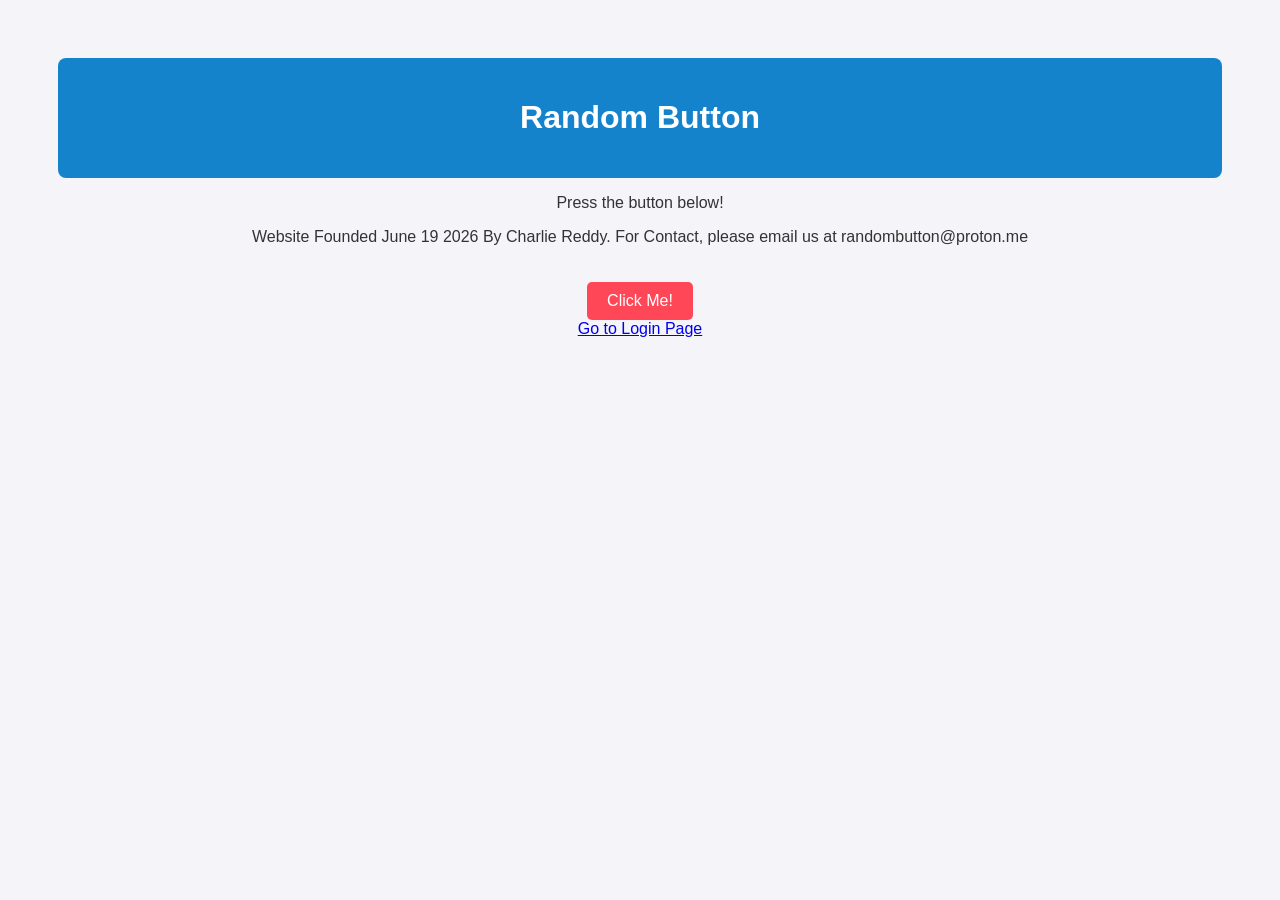
<file: index.html>
<!DOCTYPE html>
<html lang="en">
<head>
    <meta charset="UTF-8">
    <meta name="viewport" content="width=device-width, initial-scale=1.0">
    <title>Random Button</title>
   <link rel="icon" type="image/x-icon" href="/favicon.ico">
    <!-- Link the CSS file below --> 
    <link rel="stylesheet" href="style.css">
</head>
<body>

    <header>
        <h1>Random Button  </h1>
    </header>

    <main>
        <p>Press the button below!</p>
        <p>Website Founded June 19 2026 By Charlie Reddy. For Contact, please email us at randombutton@proton.me</p>
        <button id="action-btn">Click Me!</button>
    </main>

    <!-- Link the JavaScript file below -->
    <script src="script.js"></script>

    <a href="login.html">Go to Login Page</a>
</body>
</html>
</file>
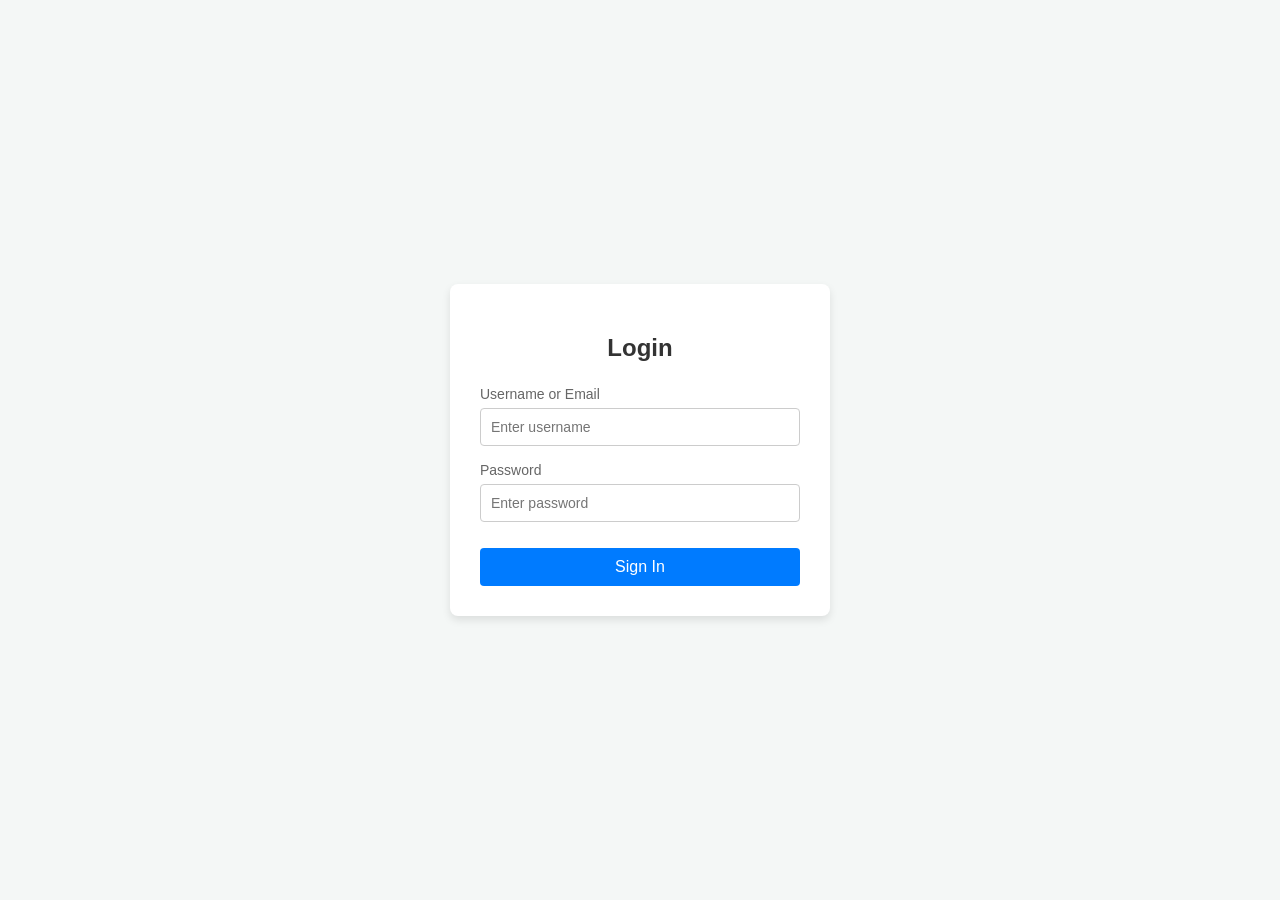
<file: login.html>
<!DOCTYPE html>
<html lang="en">
<head>
    <meta charset="UTF-8">
    <meta name="viewport" content="width=device-width, initial-scale=1.0">
    <title>Account Login</title>
    <style>
        /* Modern, centered card styling */
        body {
            font-family: Arial, sans-serif;
            background-color: #f4f7f6;
            display: flex;
            justify-content: center;
            align-items: center;
            height: 100vh;
            margin: 0;
        }
        .login-container {
            background-color: #ffffff;
            padding: 30px;
            border-radius: 8px;
            box-shadow: 0 4px 8px rgba(0, 0, 0, 0.1);
            width: 320px;
        }
        h2 {
            text-align: center;
            margin-bottom: 24px;
            color: #333333;
        }
        .input-group {
            margin-bottom: 16px;
        }
        label {
            display: block;
            margin-bottom: 6px;
            color: #666666;
            font-size: 14px;
        }
        input[type="text"],
        input[type="password"] {
            width: 100%;
            padding: 10px;
            border: 1px solid #ccc;
            border-radius: 4px;
            box-sizing: border-box;
            font-size: 14px;
        }
        input:focus {
            border-color: #007bff;
            outline: none;
        }
        button {
            width: 100%;
            padding: 10px;
            background-color: #007bff;
            color: white;
            border: none;
            border-radius: 4px;
            font-size: 16px;
            cursor: pointer;
            margin-top: 10px;
        }
        button:hover {
            background-color: #0056b3;
        }
    </style>
</head>
<body>

<div class="login-container">
    <h2>Login</h2>
    <!-- Data is sent securely via POST to your server script -->
    <form action="/login-endpoint" method="POST">
        
        <!-- Username Field -->
        <div class="input-group">
            <label for="username">Username or Email</label>
            <input type="text" id="username" name="username" placeholder="Enter username" required autocomplete="username">
        </div>
        
        <!-- Password Field -->
        <div class="input-group">
            <label for="password">Password</label>
            <input type="password" id="password" name="password" placeholder="Enter password" required autocomplete="current-password">
        </div>
        
        <!-- Submit Button -->
        <button type="submit">Sign In</button>
        
    </form>
</div>

</body>
</html>
</file>
<file: style.css>
/* Style the entire page */
body {
    font-family: Arial, sans-serif;
    background-color: #f4f4f9;
    color: #333;
    text-align: center;
    padding: 50px;
}

/* Style the header section */
header {
    background-color: #1583cc;
    color: white;
    padding: 20px;
    border-radius: 8px;
}

/* Style the button */
button {
    background-color: #ff4757;
    color: white;
    border: none;
    padding: 10px 20px;
    font-size: 16px;
    border-radius: 5px;
    cursor: pointer;
    margin-top: 20px;
}
</file>
